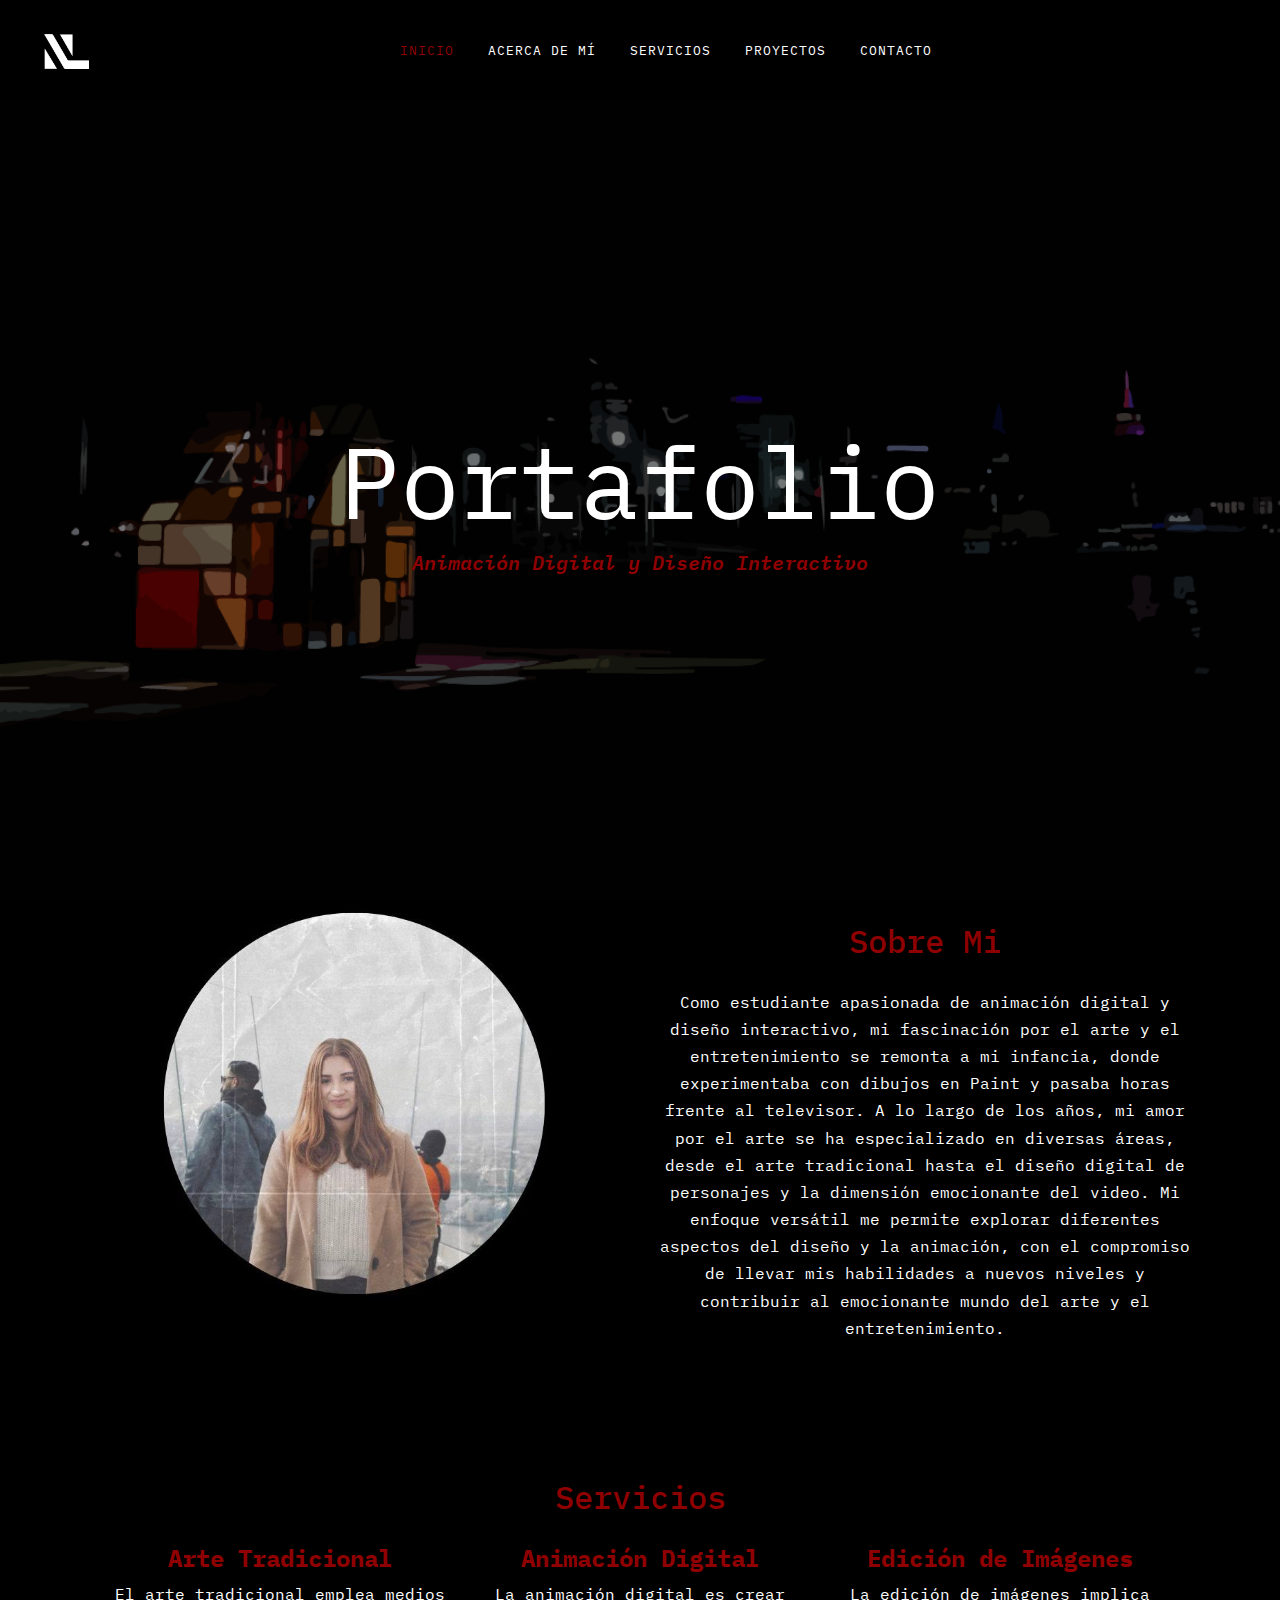
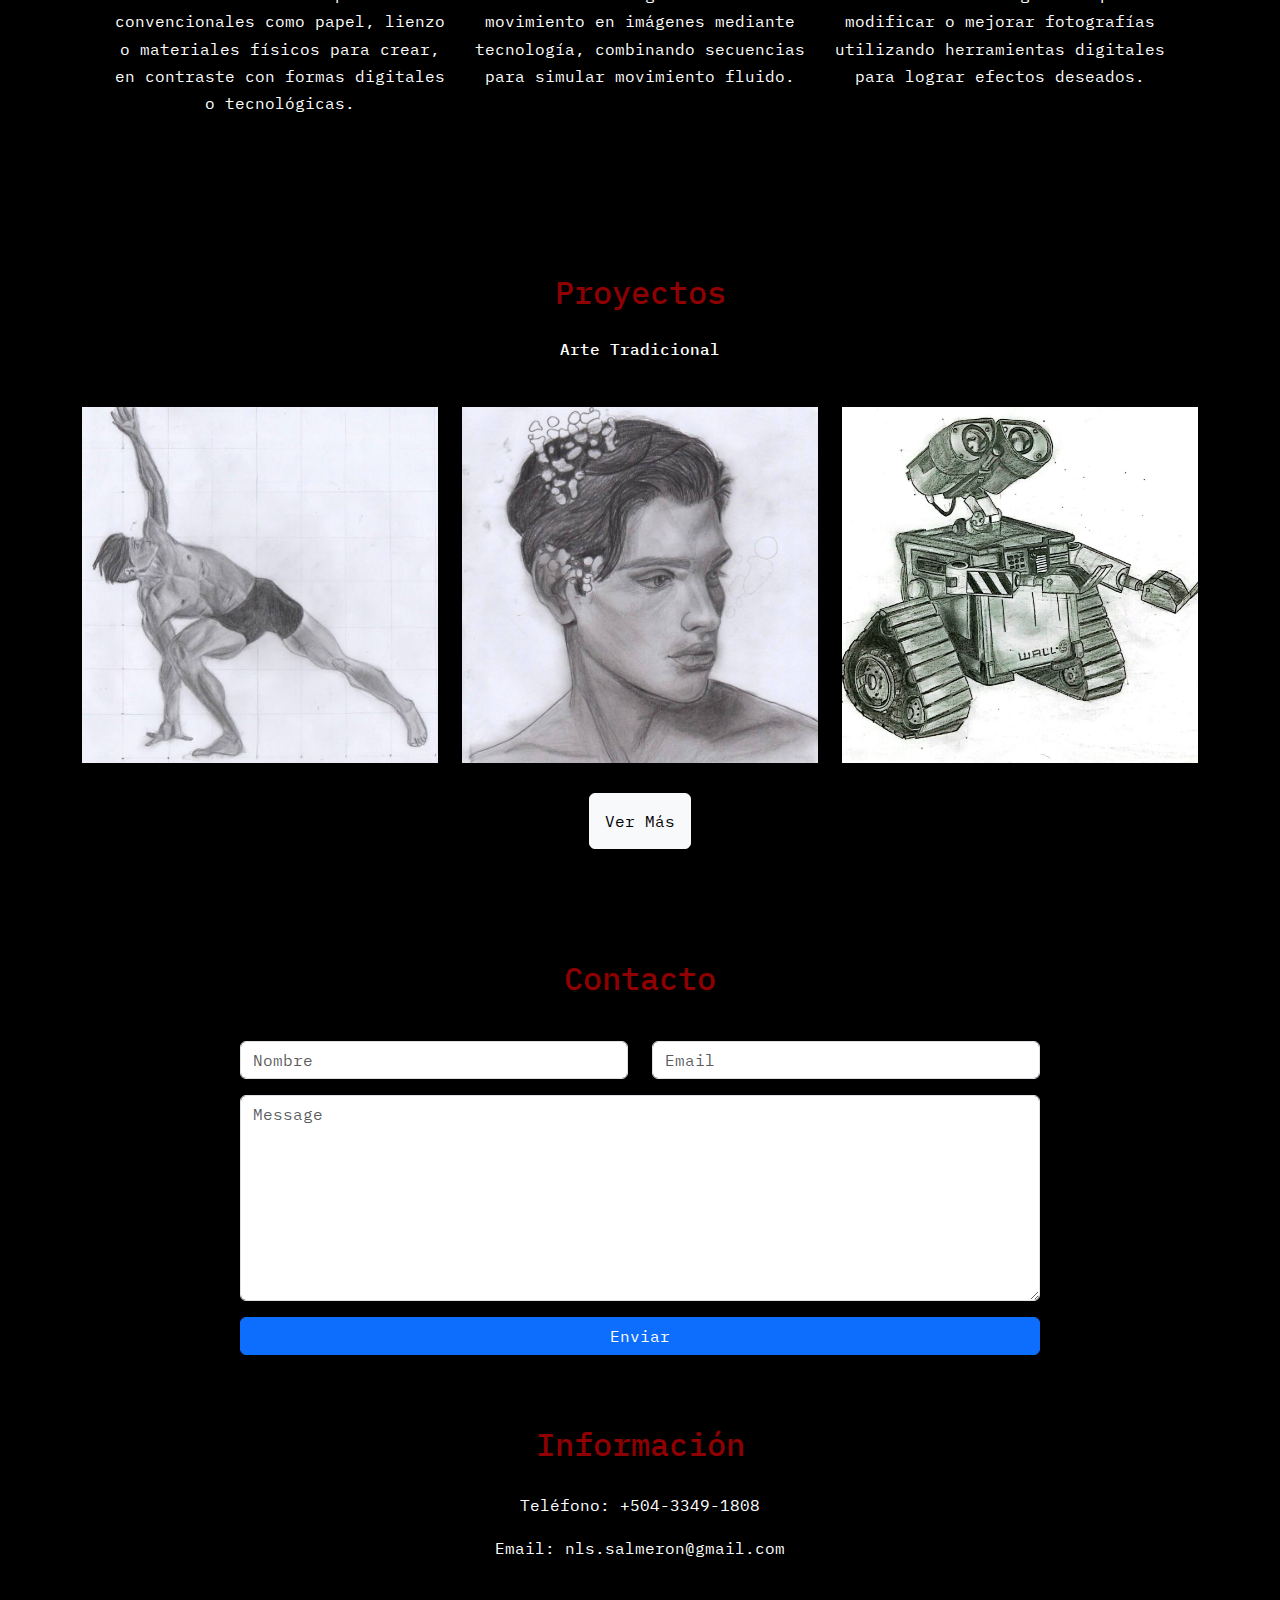
<file: index.html>
<!doctype html>
<html>
<head>
    <meta charset="UTF-8">
    <meta name="viewport" content="width=device-width, initial-scale=1.0">
<title>Inicio-Portafolio Nathalia Lobo</title>
    <link href="css/bootstrap.min.css" rel="stylesheet">
    <link href="css/bootstrap-custom.css" rel="stylesheet">
    <link rel="stylesheet" href="https://maxst.icons8.com/vue-static/landings/line-awesome/line-awesome/1.3.0/css/line-awesome.min.css">
    <link href="css/style.css" rel="stylesheet">
</head>
	
    <header>
        <div class="container-fluid">
            <nav class="navbar navbar-expand-lg navbar-light bg-light">
                <a class="navbar-brand" href="index.html">
					<div class="container">
                    <img src="img/Logo.png" alt="logo" class="img-fluid" width="45">
					</div>
                </a>
                <button class="navbar-toggler" type="button" data-bs-toggle="collapse"
                        data-bs-target="#navbar" aria-controls="navbar" aria-expanded="false"
                        aria-label="Toggle navigation">
                    <i class="las la-bars"></i>
                </button>
                <div class="collapse navbar-collapse" id="navbar">
                    <ul class="navbar-nav ms-auto">
                        <li class="nav-item active">
                            <a class="nav-link" href="index.html">Inicio</a>
                        </li>
                        <li class="nav-item">
                            <a class="nav-link" href="#about">Acerca de mí</a>
                        </li>
                        <li class="nav-item">
                            <a class="nav-link" href="#servicios">Servicios</a>
                        </li>
                        <li class="nav-item">
                            <a class="nav-link" href="proyectos.html">Proyectos</a>
                        </li>
                        <li class="nav-item">
                            <a class="nav-link" href="#contacto">Contacto</a>
                        </li>
                    </ul>
                    <ul id="nav-follow" class="navbar-nav ms-auto">
                        <li class="nav-item">
                            <a class="nav-link" href="https://instagram.com/nlsloboigshid=NzZlODBkYWE4Ng%3D%3D&utm_source=qr">
                               <div class="ig"><i class="lab la-instagram"></i></div>
                            </a>
                        </li>
                    </ul>
                </div>
            </nav>
        </div>
    </header>	
	
	

<body>
 
	<section id="hero">
	    <div class="container">
            
            <h1>Portafolio</h1>
			<h2><i>Animación Digital y Diseño Interactivo</i></h2>
    
        </div>
	
	</section>
	<section id="about">
	<div class="container">
		<div class="row">

			<article class="col-lg-6 col-sm-6 col-12">

<img src="img/me.jpeg" alt="nathalia lobo imagen" width="400">
    </article>
			
    <article class="col-lg-6 col-sm-6 col-12">
		<div class="title"><h2>Sobre Mi</h2></div>
        <p>
Como estudiante apasionada de animación digital y diseño interactivo, mi fascinación por el arte y el entretenimiento se remonta a mi infancia, donde experimentaba con dibujos en Paint y pasaba horas frente al televisor. A lo largo de los años, mi amor por el arte se ha especializado en diversas áreas, desde el arte tradicional hasta el diseño digital de personajes y la dimensión emocionante del video. Mi enfoque versátil me permite explorar diferentes aspectos del diseño y la animación, con el compromiso de llevar mis habilidades a nuevos niveles y contribuir al emocionante mundo del arte y el entretenimiento.</p>
    </article>
</div>

		
	</div>
		
		
	</section>
	
	<section id="servicios">
	<div class="container">
		<div class="title"><h2>Servicios</h2></div>
		<div class="row">
		<article class="col-lg-4 col-sm-6 col-12">
			<div class="icon">
			<i class="las la-paint-brush"></i></div>
			<h4>Arte Tradicional</h4>
			<p>El arte tradicional emplea medios convencionales como papel, lienzo o materiales físicos para crear, en contraste con formas digitales o tecnológicas.</p>
		</article>
		
		<article class="col-lg-4 col-sm-6 col-12">
			<div class="icon">
			<i class="lab la-draft2digital"></i></div>
			<h4>Animación Digital</h4>
			<p>
La animación digital es crear movimiento en imágenes mediante tecnología, combinando secuencias para simular movimiento fluido.</p>
		</article>
		<article class="col-lg-4 col-sm-6 col-12">
			<div class="icon"><i class="las la-photo-video"></i></div>
<h4>Edición de Imágenes</h4>
			<p>
La edición de imágenes implica modificar o mejorar fotografías utilizando herramientas digitales para lograr efectos deseados.</p>
		</article>
		</div>
		
	</div>
	</section>
   
<section id="trabajos" class="section">
    <div class="container">
        <div class="title">
            <h2 class="titulo">Proyectos</h2>
        </div>
        <h6 class="subtitulo mb-5">Arte Tradicional</h6>
        <div class="row">
            <article class="col-lg-4 col-sm-4 col-12">
                <img src="img/t1.jpg" alt="work" class="img-fluid">
            </article>
            <article class="col-lg-4 col-sm-4 col-12">
                <img src="img/t2.jpeg" alt="work" class="img-fluid">
            </article>
            <article class="col-lg-4 col-sm-4 col-12">
                <img src="img/t3.jpg" alt="work" class="img-fluid">
            </article>
        </div>
       <div class="boton"> <a href="proyectos.html" class="btn btn-light">Ver Más</a></div>
    </div>
</section>
	
	
	<section id="contacto">
		<div class="title"><h2>Contacto</h2></div>
    <article class="col-lg-8 col-sm-12 centrar-form offset-lg-2">
        <section id="datos-input">
            <form action="contactus.html" method="post">
                <div class="row">
                    <article class="col-lg-6 col-sm-6 col-12 mt-3">
                        <input type="text" name="nombre" class="form-control" placeholder="Nombre" required>
                    </article>
                    <article class="col-lg-6 col-sm-6 col-12 mt-3">
                        <input type="email" name="correo" class="form-control" placeholder="Email" required>
                    </article>
                </div>
                <div class="row mt-3">
                    <article class="col-lg-12">
                        <textarea name="mensaje" rows="8" class="form-control" placeholder="Message" required></textarea>
                    </article>
                </div>
                <div class="row mt-3">
                    <article class="col-lg-12">
                        <button type="submit" class="btn btn-primary w-100 secundario">Enviar</button>
                    </article>
                </div>
            </form>
        </section>
    </article>

    <section class="social-media"> 
        <div class="container">
            <div class="title"><h2>Información</h2></div>
			<p><n>Teléfono:</n> +504-3349-1808</p>
			<p><n>Email:</n> nls.salmeron@gmail.com</p>
            <ul class="list-inline" id="lista-seguir">
     
                <li class="list-inline-item"> <a href="#" > <i class="lab la-instagram"></i>  </a> </li>

            </ul>
        </div>
    </section>

    <section id="map" class="section">
        <div class="container">
            <iframe src="https://www.google.com/maps/embed?pb=!1m18!1m12!1m3!1d3870.491195478826!2d-87.17683632177511!3d14.048147100000001!2m3!1f0!2f0!3f0!3m2!1i1024!2i768!4f13.1!3m3!1m2!1s0x8f6fbd61f4536521%3A0x3c3af8e4d524769d!2sGreen%20Panorama%20HN!5e0!3m2!1ses-419!2shn!4v1700716766968!5m2!1ses-419!2shn" width="100%" height="600" style="border:0;" allowfullscreen="" loading="lazy" referrerpolicy="no-referrer-when-downgrade"></iframe>
        </div>
    </section>
		
	</section>
	
	
	<footer>
	<img src="img/Logo.png" alt="logo" width="90px">
	
	</footer>
	
	<script src="js/jquery.min.js"></script>
    <script src="js/bootstrap.min.js"></script>
	

	
</body>
</html>
</file>
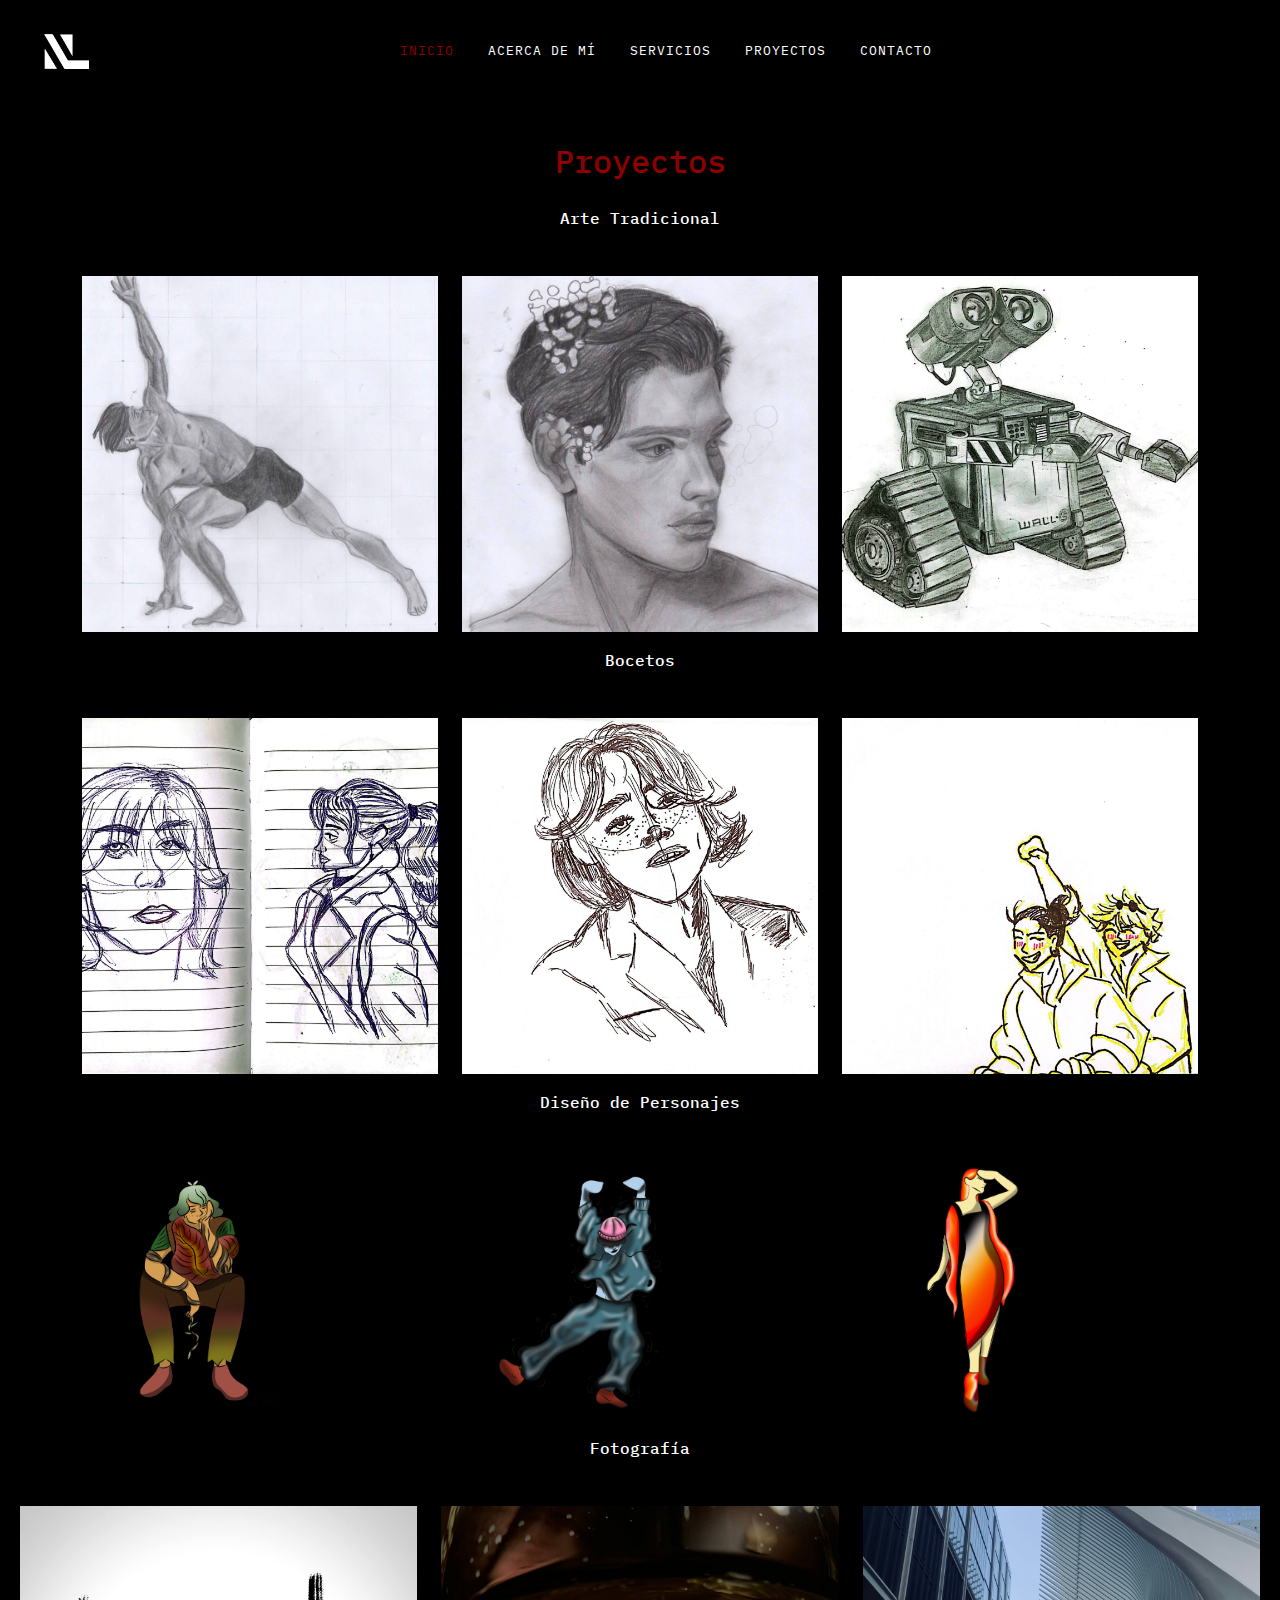
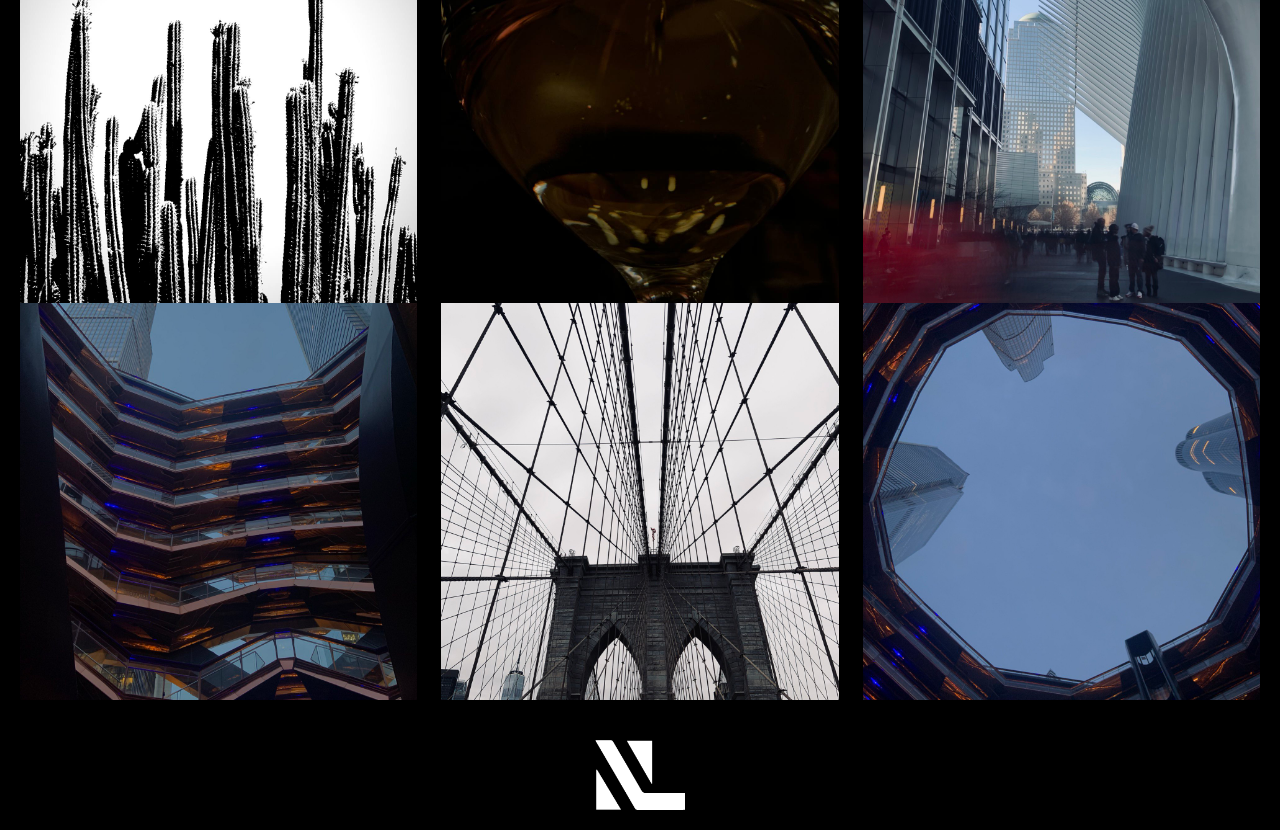
<file: proyectos.html>
<!doctype html>
<html>
<head>
    <meta charset="UTF-8">
    <meta name="viewport" content="width=device-width, initial-scale=1.0">
<title>Proyectos-Portafolio Nathalia Lobo</title>
    <link href="css/bootstrap.min.css" rel="stylesheet">
    <link href="css/bootstrap-custom.css" rel="stylesheet">
    <link rel="stylesheet" href="https://maxst.icons8.com/vue-static/landings/line-awesome/line-awesome/1.3.0/css/line-awesome.min.css">
    <link href="css/style.css" rel="stylesheet">
</head>
	
    <header>
        <div class="container-fluid">
            <nav class="navbar navbar-expand-lg navbar-light bg-light">
                <a class="navbar-brand" href="index.html">
					<div class="container">
                    <img src="img/Logo.png" alt="logo" class="img-fluid" width="45">
					</div>
                </a>
                <button class="navbar-toggler" type="button" data-bs-toggle="collapse"
                        data-bs-target="#navbar" aria-controls="navbar" aria-expanded="false"
                        aria-label="Toggle navigation">
                    <i class="las la-bars"></i>
                </button>
                <div class="collapse navbar-collapse" id="navbar">
                    <ul class="navbar-nav ms-auto">
                        <li class="nav-item active">
                            <a class="nav-link" href="index.html">Inicio</a>
                        </li>
                        <li class="nav-item">
                            <a class="nav-link" href="index.html">Acerca de mí</a>
                        </li>
                        <li class="nav-item">
                            <a class="nav-link" href="#index.html">Servicios</a>
                        </li>
                        <li class="nav-item">
                            <a class="nav-link" href="#trabajos">Proyectos</a>
                        </li>
                        <li class="nav-item">
                            <a class="nav-link" href="#index.html">Contacto</a>
                        </li>
                    </ul>
                    <ul id="nav-follow" class="navbar-nav ms-auto">
                        <li class="nav-item">
                            <a class="nav-link" href="https://instagram.com/nlsloboigshid=NzZlODBkYWE4Ng%3D%3D&utm_source=qr">
                               <div class="ig"><i class="lab la-instagram"></i></div>
                            </a>
                        </li>
                    </ul>
                </div>
            </nav>
        </div>
    </header>	

	
 <section id="trabajos" class="section">
        <div class="container">
			<div class="title"><h2 class="titulo">Proyectos</h2></div>
            <h6 class="subtitulo mb-5">Arte Tradicional</h6>
            <div class="row">
                <article class="col-lg-4 col-sm-4 col-12">
                    <img src="img/t1.jpg" alt="work" class="img-fluid">
                </article>
                <article class="col-lg-4 col-sm-4 col-12">
                    <img src="img/t2.jpeg" alt="work" class="img-fluid">
                </article>
                <article class="col-lg-4 col-sm-4 col-12">
                    <img src="img/t3.jpg" alt="work" class="img-fluid">
                </article>
            </div>
			<h6 class="subtitulo mb-5"><br>Bocetos</h6>
            <div class="row mt-4">
                <article class="col-lg-4 col-sm-4 col-12">
                    <img src="img/t4.jpeg" alt="work" class="img-fluid">
                </article>
                <article class="col-lg-4 col-sm-4 col-12">
                    <img src="img/t5.jpeg" alt="work" class="img-fluid">
                </article>
                <article class="col-lg-4 col-sm-4 col-12">
                    <img src="img/t6.jpeg" alt="work" class="img-fluid">
                </article>
            </div>
            <h6 class="subtitulo mb-5"><br>Diseño de Personajes</h6>
            <div class="row">
                <article class="col-lg-4 col-sm-4 col-12">
                    <img src="img/texturas1.png" alt="work" class="img-fluid">
                </article>
                <article class="col-lg-4 col-sm-4 col-12">
                    <img src="img/texturas2.png" alt="work" class="img-fluid">
                </article>
                <article class="col-lg-4 col-sm-4 col-12">
                    <img src="img/texturas3.png" alt="work" class="img-fluid">
                </article>
            </div>
			
            </div>
            <h6 class="subtitulo mb-5"><br>Fotografía</h6>
            <div class="row">
                <article class="col-lg-4 col-sm-4 col-12">
                    <img src="img/i1.jpeg" alt="work" class="img-fluid">
                </article>
                <article class="col-lg-4 col-sm-4 col-12">
                    <img src="img/i2.jpeg" alt="work" class="img-fluid">
                </article>
                <article class="col-lg-4 col-sm-4 col-12">
                    <img src="img/i3.jpeg" alt="work" class="img-fluid">
                </article>
            </div>
             <div class="row">
                <article class="col-lg-4 col-sm-4 col-12">
                    <img src="img/i4.jpeg" alt="work" class="img-fluid">
                </article>
                <article class="col-lg-4 col-sm-4 col-12">
                    <img src="img/i5.jpeg" alt="work" class="img-fluid">
                </article>
                <article class="col-lg-4 col-sm-4 col-12">
                    <img src="img/i6.jpeg" alt="work" class="img-fluid">
                </article>
            </div>   
		 
		 
    </section>
		
	
		<footer>
	<img src="img/Logo.png" alt="logo" width="90px">
	
	</footer>
	
	
<body>
	
	
		<script src="js/jquery.min.js"></script>
    <script src="js/bootstrap.min.js"></script>
	
</body>
</html>
</file>
<file: css/style.css>
@import url('https://fonts.googleapis.com/css2?family=IBM+Plex+Mono:ital,wght@0,100;0,200;1,100;1,200;1,300&family=Special+Elite&display=swap');
:root{
	--color-contenido:#fff;
	--color-titulos:#222;
	--color-primary:#000;
	--color-negro:#000;
	--color-gris:#f4f4f4;
	--color-hover-menu:#8E0001;
}

body{
	font-family: 'IBM Plex Mono', monospace;
	font-size: 16px;
	color: var(--color-contenido);
	line-height: 1.7;
}
header{
	background-color: rgba(0,0,0,1.00);
	padding: 20px;
}
.ig{
	font-size: 30px;
}
#hero{
	background-image: url("../img/1x/background_hero.png");
	background-position: top center;
	background-size: cover;
	background-color: rgba(0,0,0,0.40);
  	background-blend-mode: multiply;
	padding: 25% 0;
	text-align: center;
}

#hero h2{
	color: var(--color-hover-menu);
	font-weight: 600;
	font-size: 20px;
}
#hero h1{
	font-weight: 400;
	font-size: 100px;
}
#about{
	background-color:#000000;
	text-align: center
}
.title{
	color: var(--color-hover-menu);
	font-weight: 600;
	font-size: 50px;
	padding: 20px;
	text-align: center;
}
#servicios{
	background-color:#000000;
	padding:100px;
}
#trabajos{
	background-color:#000000;
	text-align: center;
}
#contacto{
	background-color:#000000;
	text-align: center;	
	padding: 100px;
	color: rgba(255,255,255,1.00);
}

#lista-seguir a{
	text-align: center;
	font-size: 40px;
	color:#f0f0f0;
	background-color: #000000;
	height: 60px;
	width: 60px;
	display: block;
	border-radius: 8px;
}
#servicios{
	text-align: center;
}
#servicios h4{
	font-weight: bolder;
	color: var(--color-hover-menu);
}
.icon{
	font-size: 60px;
	
}
#trabajos{
	padding: 20px;
}
.btn-light{
	padding: 15px;
}
.boton{
	padding: 30px;
}
#contacto{
	padding: 40px;
}
.social-media{
	padding: 50px
}
footer{
	background-color:#000000;
	text-align: center;	
	padding: 20px;
}
</file>
